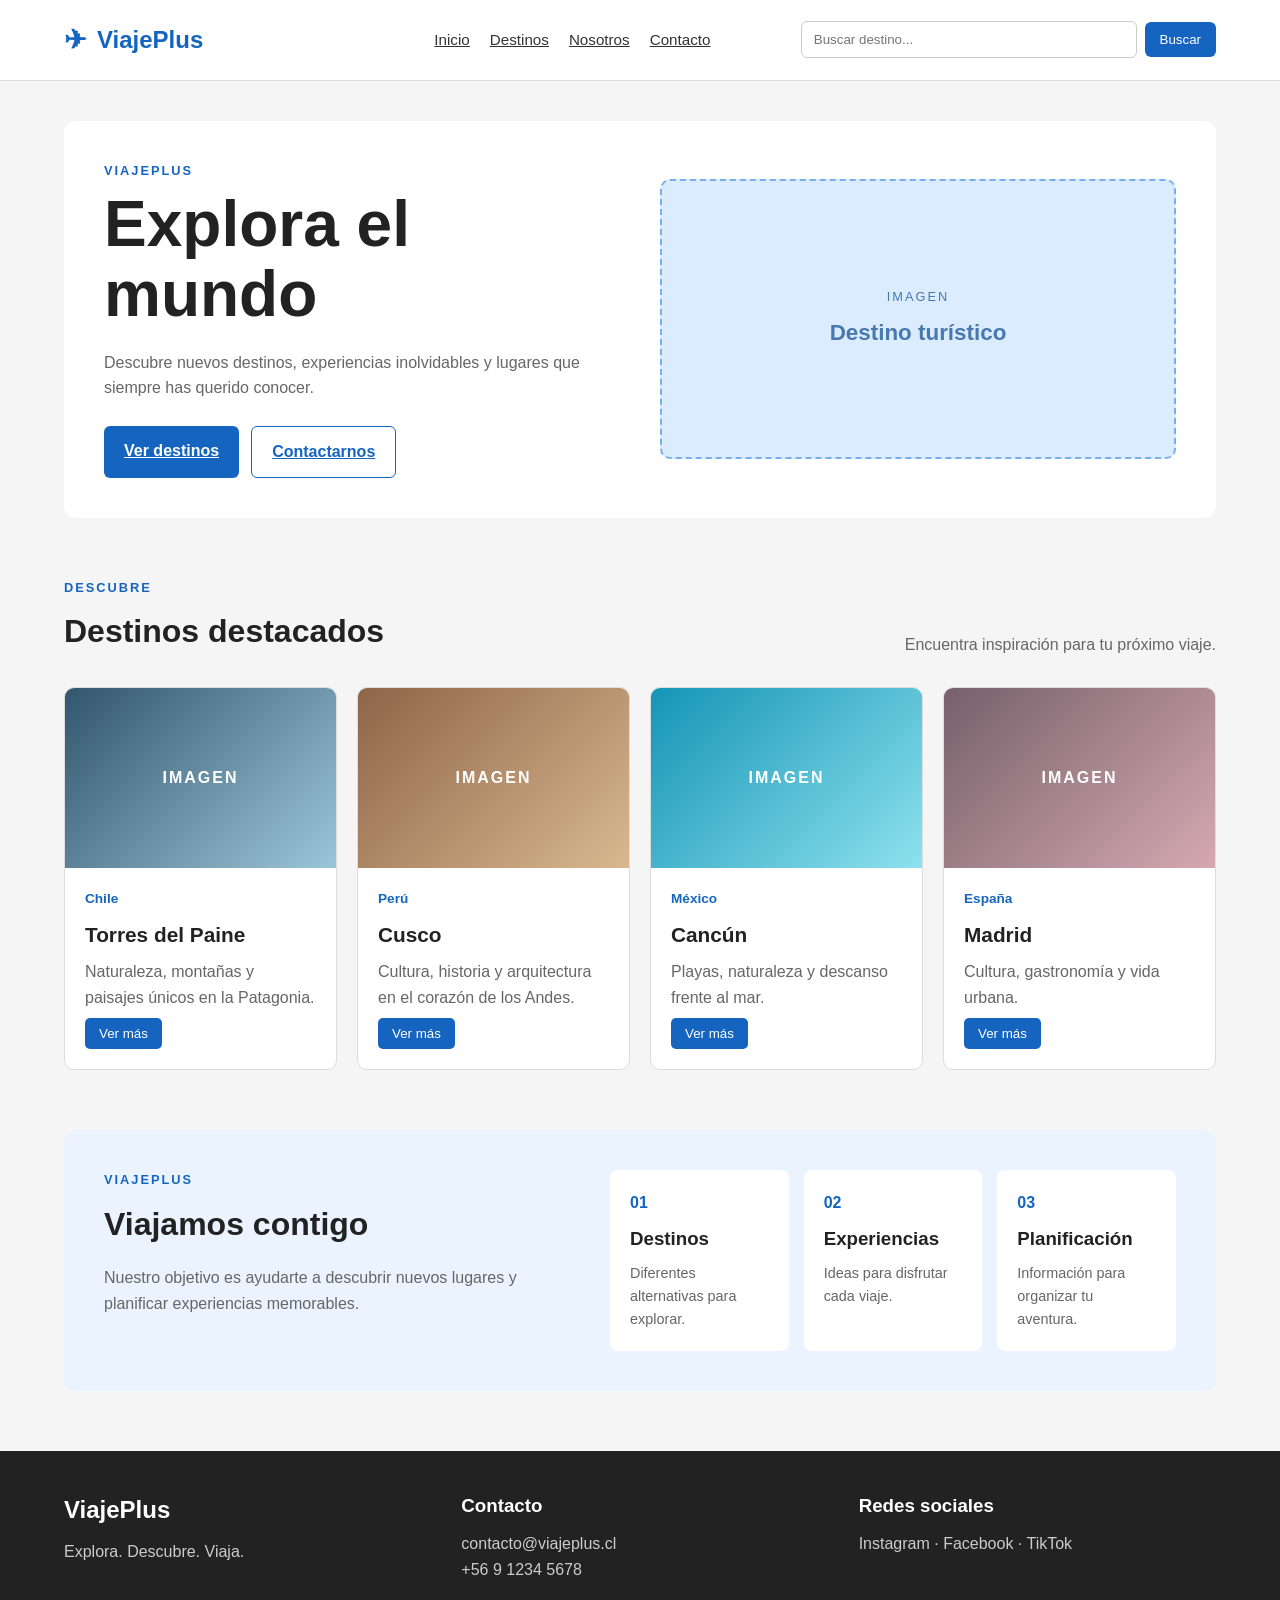
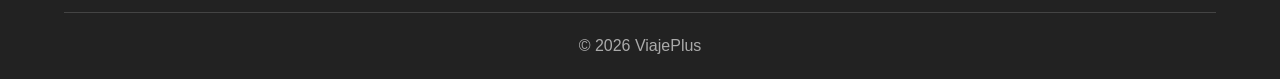
<file: index.html>
<!DOCTYPE html>
<html lang="es">

<head>
    <meta charset="UTF-8">
    <meta name="viewport" content="width=device-width, initial-scale=1.0">
    <link rel="shortcut icon" href="static/img/avion.png" type="image/x-icon">
    <title>ViajePlus | Explora el mundo</title>
    <link rel="stylesheet" href="/static/css/style.css">
</head>

<body>
    <!-- HEADER -->
    <header class="header">
        <div class="logo">
            <span class="logo-icon">✈</span>
            <span>ViajePlus</span>
        </div>
        <nav class="nav">
            <a href="#inicio">Inicio</a>
            <a href="#destinos">Destinos</a>
            <a href="#nosotros">Nosotros</a>
            <a href="#contacto">Contacto</a>
        </nav>
        <div class="buscador">
            <input type="text" id="buscarDestino" placeholder="Buscar destino...">
            <button id="btnBuscar">
                Buscar
            </button>
        </div>
    </header>
    <!-- CONTENIDO PRINCIPAL -->
    <main>
        <!-- HERO -->
        <section class="hero" id="inicio">
            <div class="hero-texto">
                <p class="subtitulo">
                    VIAJEPLUS
                </p>
                <h1>
                    Explora el mundo
                </h1>
                <p>
                    Descubre nuevos destinos, experiencias
                    inolvidables y lugares que siempre
                    has querido conocer.
                </p>
                <div class="hero-botones">
                    <a href="#destinos" class="btn btn-principal">
                        Ver destinos
                    </a>
                    <a href="#contacto" class="btn btn-secundario">
                        Contactarnos
                    </a>
                </div>
            </div>
            <div class="hero-imagen">
                <div class="imagen-placeholder">
                    <span>IMAGEN</span>
                    <strong>Destino turístico</strong>
                </div>
            </div>
        </section>
        <!-- DESTINOS -->
        <section class="destinos-section" id="destinos">
            <div class="section-header">
                <div>
                    <p class="subtitulo">
                        DESCUBRE
                    </p>
                    <h2>
                        Destinos destacados
                    </h2>
                </div>
                <p>
                    Encuentra inspiración para tu próximo viaje.
                </p>
            </div>
            <div class="destinos">
                <!-- TARJETA 1 -->
                <article class="destino-card">
                    <div class="card-imagen torres">
                        <span>IMAGEN</span>
                    </div>
                    <div class="card-contenido">
                        <p class="pais">
                            Chile
                        </p>
                        <h3>
                            Torres del Paine
                        </h3>
                        <p class="descripcion">
                            Naturaleza, montañas y paisajes
                            únicos en la Patagonia.
                        </p>
                        <p class="extra-info oculto">
                            Un destino ideal para trekking,
                            fotografía y aventura.
                        </p>
                        <button class="btn-ver-mas">
                            Ver más
                        </button>
                    </div>
                </article>
                <!-- TARJETA 2 -->
                <article class="destino-card">
                    <div class="card-imagen cusco">
                        <span>IMAGEN</span>
                    </div>
                    <div class="card-contenido">
                        <p class="pais">
                            Perú
                        </p>
                        <h3>
                            Cusco
                        </h3>
                        <p class="descripcion">
                            Cultura, historia y arquitectura
                            en el corazón de los Andes.
                        </p>
                        <p class="extra-info oculto">
                            Una ciudad perfecta para conocer
                            historia, gastronomía y tradiciones.
                        </p>
                        <button class="btn-ver-mas">
                            Ver más
                        </button>
                    </div>
                </article>
                <!-- TARJETA 3 -->
                <article class="destino-card">
                    <div class="card-imagen cancun">
                        <span>IMAGEN</span>
                    </div>
                    <div class="card-contenido">
                        <p class="pais">
                            México
                        </p>
                        <h3>
                            Cancún
                        </h3>
                        <p class="descripcion">
                            Playas, naturaleza y descanso
                            frente al mar.
                        </p>
                        <p class="extra-info oculto">
                            Excelente alternativa para disfrutar
                            del Caribe y sus playas.
                        </p>
                        <button class="btn-ver-mas">
                            Ver más
                        </button>
                    </div>
                </article>
                <!-- TARJETA 4 -->
                <article class="destino-card">
                    <div class="card-imagen madrid">
                        <span>IMAGEN</span>
                    </div>
                    <div class="card-contenido">
                        <p class="pais">
                            España
                        </p>
                        <h3>
                            Madrid
                        </h3>
                        <p class="descripcion">
                            Cultura, gastronomía y vida urbana.
                        </p>
                        <p class="extra-info oculto">
                            Museos, plazas, gastronomía y una
                            gran variedad de actividades.
                        </p>
                        <button class="btn-ver-mas">
                            Ver más
                        </button>
                    </div>
                </article>
            </div>
            <p id="mensajeBusqueda" class="mensaje-busqueda"></p>
        </section>
        <!-- NOSOTROS -->
        <section class="info-section" id="nosotros">
            <div class="info-bloque">
                <p class="subtitulo">
                    VIAJEPLUS
                </p>
                <h2>
                    Viajamos contigo
                </h2>
                <p>
                    Nuestro objetivo es ayudarte a descubrir
                    nuevos lugares y planificar experiencias
                    memorables.
                </p>
            </div>
            <div class="beneficios">
                <div class="beneficio">
                    <span>01</span>
                    <h3>Destinos</h3>
                    <p>
                        Diferentes alternativas para explorar.
                    </p>
                </div>
                <div class="beneficio">
                    <span>02</span>
                    <h3>Experiencias</h3>
                    <p>
                        Ideas para disfrutar cada viaje.
                    </p>
                </div>
                <div class="beneficio">
                    <span>03</span>
                    <h3>Planificación</h3>
                    <p>
                        Información para organizar tu aventura.
                    </p>
                </div>
            </div>
        </section>
    </main>
    <!-- FOOTER -->
    <footer class="footer" id="contacto">
        <div class="footer-contenido">
            <div>
                <h2>
                    ViajePlus
                </h2>
                <p>
                    Explora. Descubre. Viaja.
                </p>
            </div>
            <div>
                <h3>
                    Contacto
                </h3>
                <p>
                    contacto@viajeplus.cl
                </p>
                <p>
                    +56 9 1234 5678
                </p>
            </div>
            <div>
                <h3>
                    Redes sociales
                </h3>
                <p>
                    Instagram · Facebook · TikTok
                </p>
            </div>
        </div>
        <div class="footer-bottom">
            © 2026 ViajePlus
        </div>
    </footer>
    <script src="static/css/style.css"></script>
</body>

</html>
</file>
<file: static/css/style.css>
/*RESET BÁSICO*/
* {
    margin: 0;
    padding: 0;
    box-sizing: border-box;
}

html {
    scroll-behavior: smooth;
}

body {
    font-family: Arial, Helvetica, sans-serif;
    line-height: 1.6;
    color: #222;
    background: #f5f5f5;
}

/*VARIABLES*/

:root {
    --azul: #1565c0;
    --azul-claro: #eaf3ff;
    --gris: #666;
    --gris-claro: #eeeeee;
    --blanco: #ffffff;
    --negro: #222;
}

/*Header*/

.header {
    width: 100%;
    padding: 18px 5%;
    background-color: var(--blanco);
    display: flex;
    align-items: center;
    justify-content: space-between;
    flex-wrap: wrap;
    gap: 20px;
    border-bottom: 1px solid #ddd;
}

/* LOGO */

.logo {
    display: flex;
    align-items: center;
    gap: 10px;
    font-size: 1.5rem;
    font-weight: bold;
    color: var(--azul);
    flex-grow: 1;
}

.logo-icon {
    font-size: 1.7rem;
}


/* NAV */

.nav {
    display: flex;
    align-items: center;
    justify-content: center;
    flex-wrap: wrap;
    gap: 20px;
    flex-grow: 1;
}

.nav a {
    color: #333;
    font-size: 0.95rem;
    transition: background-color 0.7s ease-in, transform 0.2s ease-out;
}

.nav a:hover {
    color: var(--azul);
    transform: scale(1.03);
}


/* BUSCADOR */

.buscador {
    display: flex;
    align-items: center;
    gap: 8px;
    flex-grow: 1;
}

.buscador input {
    width: 100%;
    min-width: 160px;
    padding: 10px 12px;
    border: 1px solid #ccc;
    border-radius: 6px;
}

.buscador button {
    padding: 10px 15px;
    border: none;
    border-radius: 6px;
    background-color: var(--azul);
    color: white;
    cursor: pointer;
    transition: background-color 0.7s ease-in, transform 0.4s ease-out;
}

.buscador button:hover {
    opacity: 0.9;
    transform: scale(1.02);
}


/* ================================
   MAIN
================================ */

main {
    width: 100%;
}


/* ================================
   HERO
================================ */

.hero {
    width: 90%;
    max-width: 1200px;
    margin: 40px auto;
    padding: 40px;
    background-color: var(--blanco);
    display: flex;
    align-items: center;
    flex-wrap: wrap;
    gap: 40px;
    border-radius: 12px;
}


/* TEXTO HERO */

.hero-texto {
    flex: 1 1 300px;
}

.subtitulo {
    color: var(--azul);
    font-size: 0.8rem;
    font-weight: bold;
    letter-spacing: 2px;
    margin-bottom: 8px;
}

.hero h1 {
    font-size: clamp(2rem, 5vw, 4rem);
    line-height: 1.1;
    margin-bottom: 20px;
}

.hero-texto>p:not(.subtitulo) {
    color: var(--gris);
    max-width: 550px;
    margin-bottom: 25px;
}


/* BOTONES HERO */

.hero-botones {
    display: flex;
    flex-wrap: wrap;
    gap: 12px;
}

.btn {
    display: inline-block;
    padding: 12px 20px;
    border-radius: 6px;
    font-weight: bold;
}

.btn-principal {
    background-color: var(--azul);
    color: white;
    transition: background-color 0.5s ease-in, transform 0.2s ease-out;
}

.btn-principal:hover {
    transform: scale(1.01);
    background-color: #105196;
}

.btn-secundario {
    border: 1px solid var(--azul);
    color: var(--azul);
    transition: background-color 0.5s ease-in, transform 0.2s ease-out;
}

.btn-secundario:hover {
    transform: scale(1.01);
}

/* IMAGEN HERO */

.hero-imagen {
    flex: 1 1 300px;
    min-width: 0;
}

.imagen-placeholder {
    min-height: 280px;
    width: 100%;
    background-color: #dcecff;
    border: 2px dashed #7aaeea;
    border-radius: 10px;
    display: flex;
    flex-direction: column;
    align-items: center;
    justify-content: center;
    gap: 8px;
    color: #4778ae;
}

.imagen-placeholder span {
    font-size: 0.8rem;
    letter-spacing: 2px;
}

.imagen-placeholder strong {
    font-size: 1.4rem;
}


/* ================================
   DESTINOS
================================ */

.destinos-section {
    width: 90%;
    max-width: 1200px;
    margin: 60px auto;
}


/* ENCABEZADO SECCIÓN */

.section-header {
    margin-bottom: 30px;
    display: flex;
    align-items: end;
    justify-content: space-between;
    flex-wrap: wrap;
    gap: 20px;
}

.section-header h2 {
    font-size: 2rem;
}

.section-header>p {
    max-width: 400px;
    color: var(--gris);
}


/* CONTENEDOR TARJETAS */

.destinos {
    display: flex;
    flex-wrap: wrap;
    gap: 20px;
}


/* TARJETA */

.destino-card {
    background-color: var(--blanco);
    border-radius: 10px;
    overflow: hidden;
    border: 1px solid #ddd;
    /*
        El ancho base es 230px.
        El elemento puede crecer y reducirse.
    */
    flex: 1 1 230px;
    min-width: 0;
    display: flex;
    flex-direction: column;
}


/* IMAGEN TARJETA */

.card-imagen {
    min-height: 180px;
    display: flex;
    align-items: center;
    justify-content: center;
    color: white;
    font-weight: bold;
    letter-spacing: 2px;
}


/*
    Estos fondos representan
    distintos destinos.
*/

.torres {
    background: linear-gradient(135deg,
            #31566d,
            #9dc5d8);
}

.cusco {
    background: linear-gradient(135deg,
            #8d6549,
            #d9b88f);
}

.cancun {
    background: linear-gradient(135deg,
            #1594b6,
            #8de2ed);
}

.madrid {
    background: linear-gradient(135deg,
            #75616a,
            #d6a8b1);
}


/* CONTENIDO */

.card-contenido {
    padding: 20px;
    display: flex;
    flex-direction: column;
    gap: 8px;
    flex-grow: 1;
}

.pais {
    color: var(--azul);
    font-size: 0.85rem;
    font-weight: bold;
}

.card-contenido h3 {
    font-size: 1.3rem;
}

.descripcion {
    color: var(--gris);
}


/* BOTÓN VER MÁS */

.btn-ver-mas {
    align-self: flex-start;
    margin-top: auto;
    padding: 8px 14px;
    border: none;
    border-radius: 5px;
    background-color: var(--azul);
    color: white;
    cursor: pointer;
    transition: backgound-color 0.6s ease-in, transform 0.2s ease-out;
}

.btn-ver-mas:hover {
    opacity: 0.9;
    transform: scale(1.05);
}


/* INFORMACIÓN OCULTA */

.oculto {
    display: none;
}


/* MENSAJE BÚSQUEDA */

.mensaje-busqueda {
    margin-top: 20px;
    font-weight: bold;
    color: var(--azul);
}


/* ================================
   INFORMACIÓN
================================ */

.info-section {
    width: 90%;
    max-width: 1200px;
    margin: 60px auto;
    padding: 40px;
    background-color: var(--azul-claro);
    border-radius: 12px;
    display: flex;
    flex-wrap: wrap;
    gap: 40px;
}

.info-bloque {
    flex: 1 1 300px;
}

.info-bloque h2 {
    font-size: 2rem;
    margin-bottom: 15px;
}

.info-bloque p:last-child {
    color: var(--gris);

    max-width: 500px;
}


/* BENEFICIOS */

.beneficios {
    flex: 1 1 400px;
    display: flex;
    flex-wrap: wrap;
    gap: 15px;
}

.beneficio {
    flex: 1 1 150px;
    padding: 20px;
    background-color: white;
    border-radius: 8px;
}

.beneficio span {
    color: var(--azul);
    font-weight: bold;
}

.beneficio h3 {
    margin: 8px 0;
}

.beneficio p {
    color: var(--gris);
    font-size: 0.9rem;
}


/* ================================
   FOOTER
================================ */

.footer {
    background-color: #222;
    color: white;
    padding: 40px 5% 20px;
}

.footer-contenido {
    max-width: 1200px;
    margin: 0 auto;
    display: flex;
    flex-wrap: wrap;
    gap: 40px;
}

.footer-contenido>div {
    flex: 1 1 200px;
}

.footer h2,
.footer h3 {
    margin-bottom: 10px;
}

.footer p {
    color: #ccc;
}

.footer-bottom {
    max-width: 1200px;
    margin: 30px auto 0;
    padding-top: 20px;
    border-top: 1px solid #444;
    text-align: center;
    color: #aaa;
}


/* ================================
   RESPONSIVIDAD
   SIN MEDIA QUERIES
================================ */

/*
    La responsividad depende principalmente de:

    display: flex;
    flex-wrap: wrap;
    flex: 1 1;
    min-width;
    max-width;
    width: 100%;
    gap;
*/
</file>
